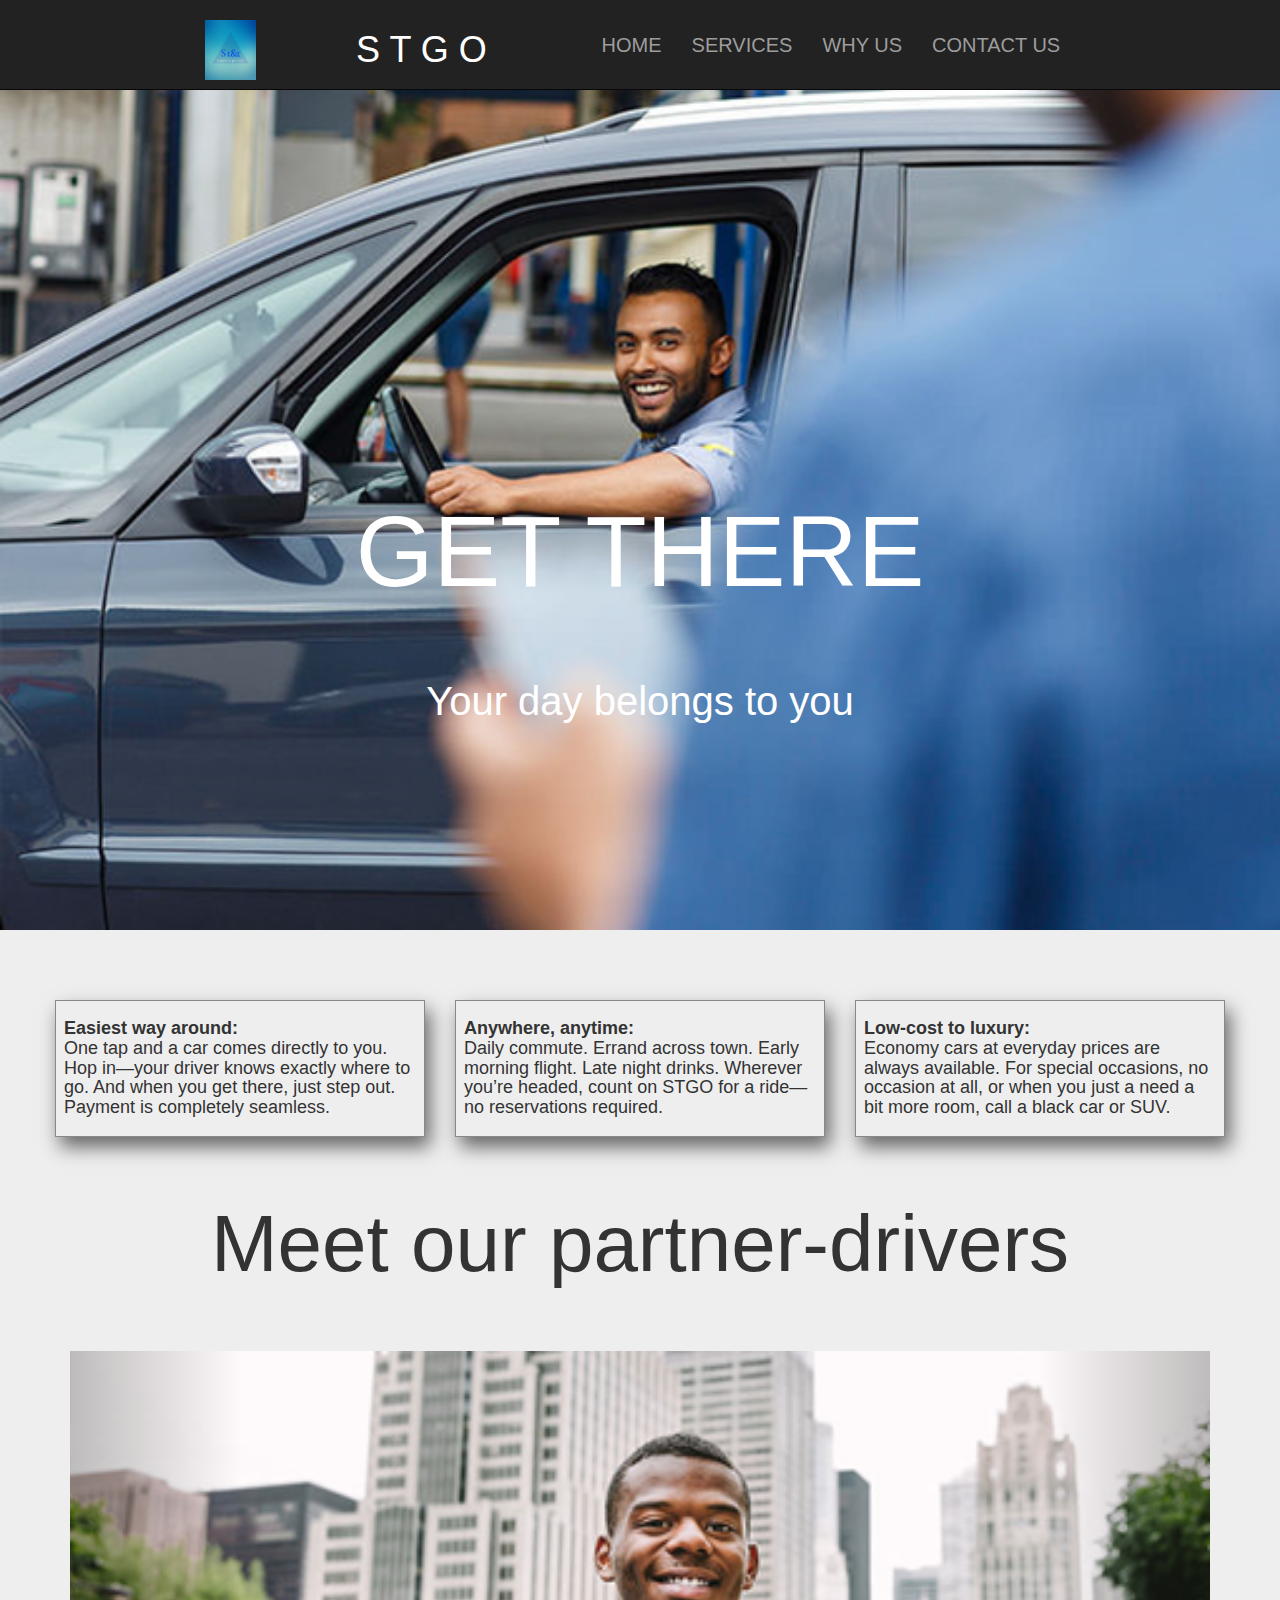
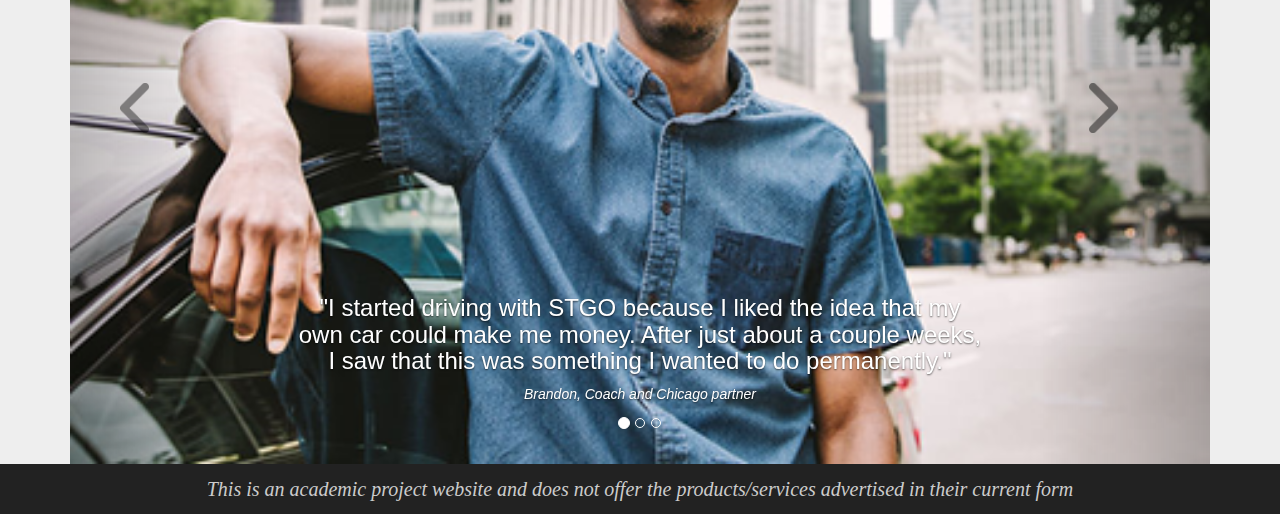
<file: index.html>
<!DOCTYPE html>

<html xmlns="http://www.w3.org/1999/xhtml" xml:lang="en" lang="en">


<head>
     <meta http-equiv="content-type" content="text/html;charset=utf-8" />
    <meta name="viewport" content="width=device-width, initial-scale=1">
    <title>Assessment Template</title>
    <!-- Bootstrap Core CSS don’t modify this link -->
    <link href="css/bootstrap.min.css" rel="stylesheet">
    <!-- Custom CSS don’t modify this link-->
    <link href="css/YourStyle.css" rel="stylesheet">
</head>

<body>
	<div>
       <!-- Navigation -->
        <nav class="navbar navbar-inverse navbar-fixed-top" >
            <!-- .container -->
            <div class="container header">
                <div class="navbar-header">
                    <!-- Brand and toggle get grouped for better mobile display -->
                    <button type="button" class="navbar-toggle collapsed" data-toggle="collapse" data-target="#example-1" aria-expanded="false">
                        <span class="sr-only">Toggle navigation</span>
                        <span class="icon-bar"></span>
                        <span class="icon-bar"></span>
                        <span class="icon-bar"></span>
                    </button>
                    <a class="navbar-brand" href="index.html">
                        <img src="assets/logo.jpg" alt="Logo" class="logo-image"/>
                    </a>
                </div>
                <h1>S T G O</h1>
                <!-- Collapsible Navbar -->
                <div class="collapse navbar-collapse" id="example-1">
                    <ul class="nav navbar-nav navbar-right">
                        <li><a href="index.html">HOME<span class="sr-only">(current)</span></a></li>
                        <li><a href="html/services.html">SERVICES</a></li>
                        <li><a href="html/whyus.html">WHY US</a></li>
                        <li><a href="html/contactus.html">CONTACT US</a></li>
                    </ul>
                </div>  
            </div>
        </nav> <!-- End of Navigation -->

        <!-- /.container -->
  
		<!-- Page Content -->
    <div class="main-area">
        <div class="home-area">
            <div class="home-image-text-big">
                GET THERE
            </div>
            <div class="home-image-text-small">
                Your day belongs to you
            </div>
        </div>
        <div class="about-area container">
            <div class="row">
                <div class="col-md-4">
                    <div class="col-item">
                        <h4><p><b>Easiest way around:</b><br>
    One tap and a car comes directly to you. Hop in—your driver knows exactly where to go. And when you get there, just step out. Payment is completely seamless.
                        </p></h4>
                    </div>
                </div>
                <div class="col-md-4">
                    <div class="col-item">
                        <h4><p><b>Anywhere, anytime:</b><br>
    Daily commute. Errand across town. Early morning flight. Late night drinks. Wherever you’re headed, count on STGO for a ride—no reservations required.</p></h4>
                    </div>
                </div>
                <div class="col-md-4">
                    <div class="col-item">
                        <h4><p><b>Low-cost to luxury:</b><br>
    Economy cars at everyday prices are always available. For special occasions, no occasion at all, or when you just a need a bit more room, call a black car or SUV.</p></h4> 
                    </div>
                </div>
            </div>

                
        </div>
        <div class="meet-area container">
            <div class="meet-text"p>Meet our partner-drivers</div>
            <div id="myCarousel" class="carousel slide" data-ride="carousel">
                <!-- Indicators -->
                <ol class="carousel-indicators">
                    <li data-target="#myCarousel" data-slide-to="0" class="active"></li>
                    <li data-target="#myCarousel" data-slide-to="1"></li>
                    <li data-target="#myCarousel" data-slide-to="2"></li>
                </ol>

                <!-- Wrapper for slides -->
                <div class="carousel-inner">
                    <div class="item active">
                        <img src="assets/slide_1.png" alt="Los Angeles" class="slider-image">
                        <div class="carousel-caption">
                        <h3><p>"I started driving with STGO because I liked the idea that my own car could make me money. After just about a couple weeks, I saw that this was something I wanted to do permanently."</p></h3>
                        <p><i>Brandon, Coach and Chicago partner</i></p>
                        </div>
                    </div>
                    <div class="item">
                        <img src="assets/slide_2.png" alt="Chicago" class="slider-image">
                        <div class="carousel-caption">
                        <h3><p>"I wanted something where I could meet new people and get out of the house. STGO has helped with both of those things, plus I’m seeing new parts of the city I’ve never seen before!"</p></h3>
                        <p><i>Katrina, Mother and Seattle partner</i></p>
                        </div>
                    </div>
                    <div class="item">
                        <img src="assets/slide_3.png" alt="New York" class="slider-image">
                        <div class="carousel-caption">
                        <h3><p>"With STGO, I’m able to realize my goals. I’m able to pursue my dreams. I’m able to stay focused on sharing amazing musical experiences with the world."</p></h3>
                        <p>Sean, Musician and LA partner</p>
                        </div>
                    </div>
                </div>

                <!-- Left and right controls -->
                <a class="left carousel-control" href="#myCarousel" data-slide="prev">
                    <img src="assets/left_icon.png" class="arrow-icon"/>
                </a>
                <a class="right carousel-control" href="#myCarousel" data-slide="next">
                    <img src="assets/right_icon.png" class="arrow-icon"/> 
                </a>
            </div>            
        </div>
    </div>


     <!-- End of Page Content -->
     <div class="footer-area">
        <i>This is an academic project website and does not offer the products/services advertised in their current form</i>
    </div>
 
    <!-- jQuery -->
    <script src="js/jquery.js"></script>

    <!-- Bootstrap Core JavaScript -->
    <script src="js/bootstrap.min.js"></script>

   </div>
</body>

</html>
</file>
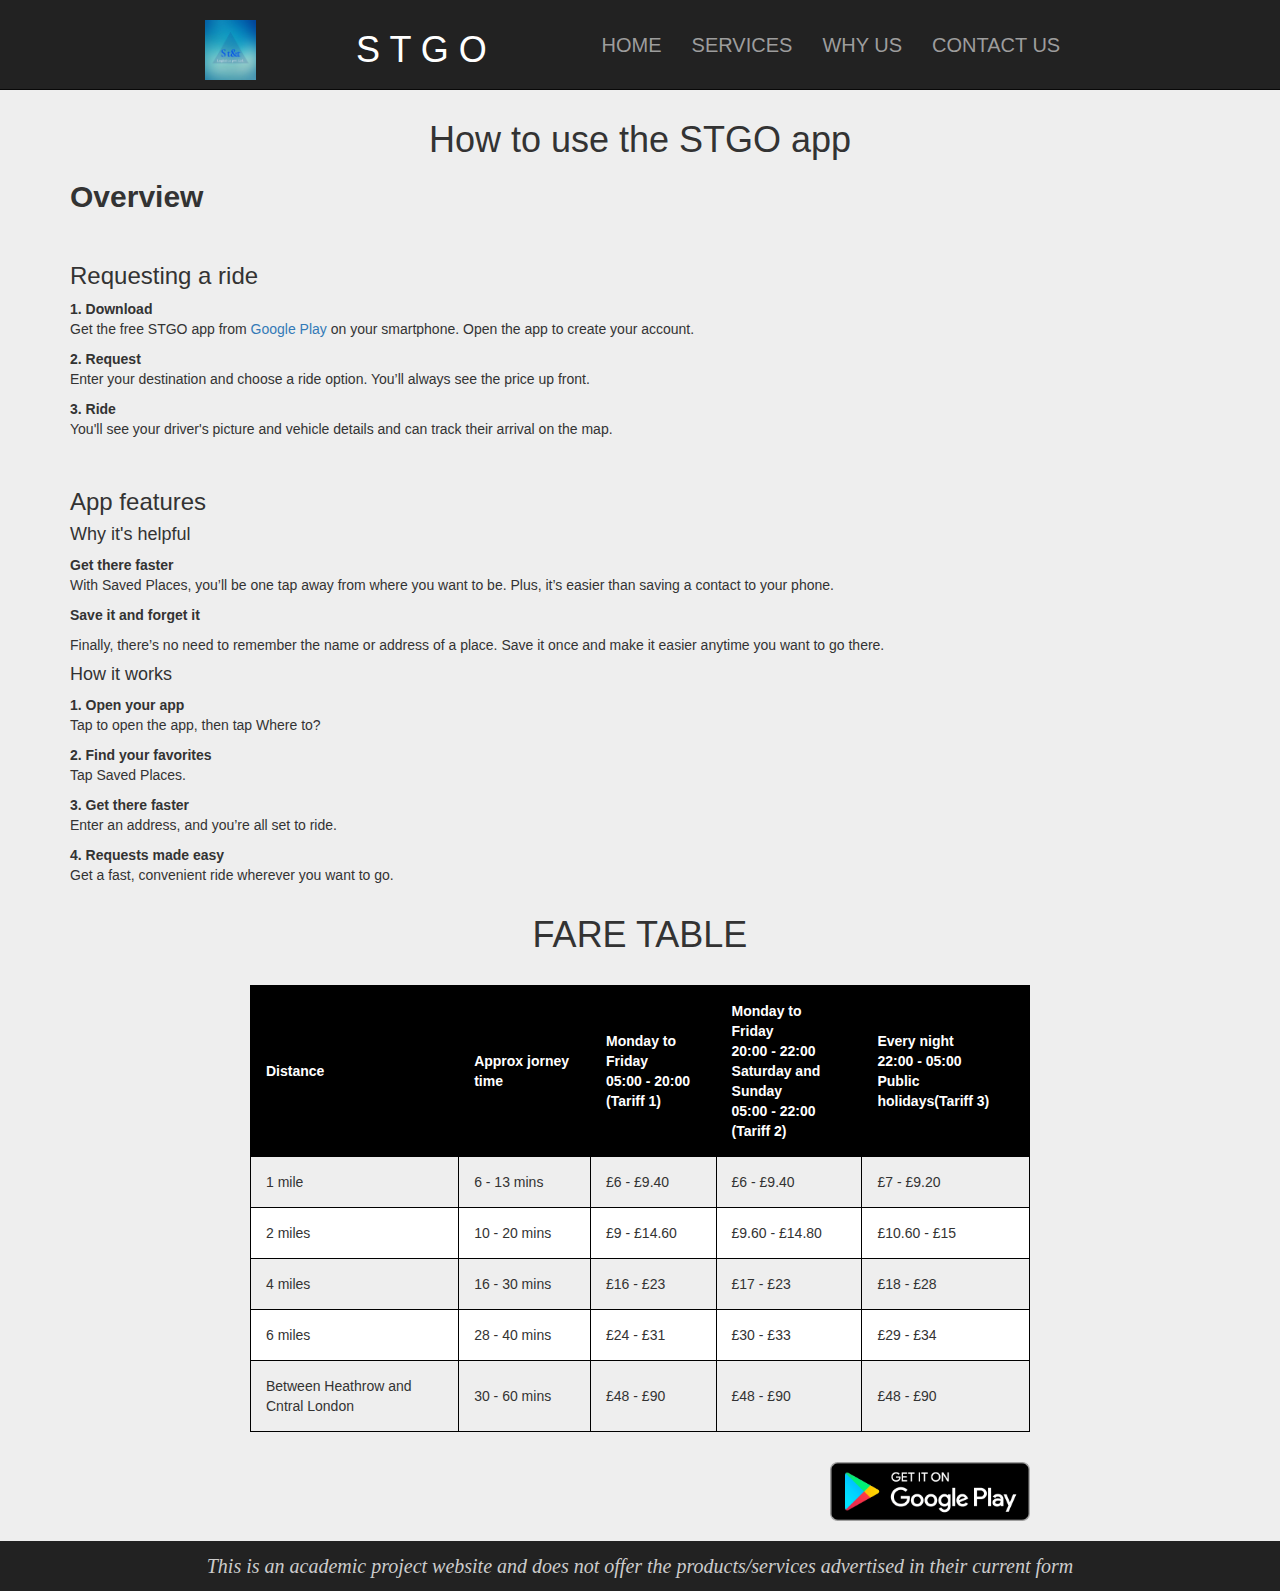
<file: html/services.html>
<!DOCTYPE html>

<html xmlns="http://www.w3.org/1999/xhtml" xml:lang="en" lang="en">


<head>
     <meta http-equiv="content-type" content="text/html;charset=utf-8" />
    <meta name="viewport" content="width=device-width, initial-scale=1">
    <title>Assessment Template</title>
    <!-- Bootstrap Core CSS don’t modify this link -->
    <link href="../css/bootstrap.min.css" rel="stylesheet">
    <!-- Custom CSS don’t modify this link-->
    <link href="../css/YourStyle.css" rel="stylesheet">
</head>

<body>
	<div>
       <!-- Navigation -->
        <nav class="navbar navbar-inverse navbar-fixed-top" >
            <!-- .container -->
            <div class="container header">
                <div class="navbar-header">
                    <!-- Brand and toggle get grouped for better mobile display -->
                    <button type="button" class="navbar-toggle collapsed" data-toggle="collapse" data-target="#example-1" aria-expanded="false">
                        <span class="sr-only">Toggle navigation</span>
                        <span class="icon-bar"></span>
                        <span class="icon-bar"></span>
                        <span class="icon-bar"></span>
                    </button>
                    <a class="navbar-brand" href="../index.html">
                        <img src="../assets/logo.jpg" alt="Logo" class="logo-image"/>
                    </a>
                </div>
                <h1>S T G O</h1>
                <!-- Collapsible Navbar -->
                <div class="collapse navbar-collapse" id="example-1">
                    <ul class="nav navbar-nav navbar-right">
                        <li><a href="../index.html">HOME<span class="sr-only">(current)</span></a></li>
                        <li><a href="services.html">SERVICES</a></li>
                        <li><a href="whyus.html">WHY US</a></li>
                        <li><a href="contactus.html">CONTACT US</a></li>
                    </ul>
                </div>  
            </div>
        </nav> <!-- End of Navigation -->

        <!-- /.container -->
  
		<!-- Page Content -->
    <div class="container service-area">
        <div class="service-title">
            <h1>How to use the STGO app</h1>
        </div>
        <div class="service-content">
            <h2><b>Overview</b></h2><br>    
            <h3>Requesting a ride</h3>
            <p><b>1. Download</b><br>
                Get the free STGO app from 
                <a href="https://play.google.com/store/apps/details?id=com.raditechs.stigo.com.raditechs.userpc" target="_blank">Google Play</a> on your smartphone. Open the app to create your account.</p> 
            <p><b>2. Request</b><br>
                Enter your destination and choose a ride option. You’ll always see the price up front.</p>
            <p><b>3. Ride</b><br>
                You'll see your driver's picture and vehicle details and can track their arrival on the map.</p>
            <br>
            <h3>App features</h3>
            <h4>Why it's helpful</h4>
            <p><b>Get there faster</b><br>
                With Saved Places, you’ll be one tap away from where you want to be. Plus, it’s easier than saving a contact to your phone.</p>
            <p><b>Save it and forget it</b></p>
                Finally, there’s no need to remember the name or address of a place. Save it once and make it easier anytime you want to go there.</p>
            <h4>How it works</h4>
            <p><b>1. Open your app</b><br>
                Tap to open the app, then tap Where to?</p>
            <p><b>2. Find your favorites</b><br>
                Tap Saved Places.</p>
            <p><b>3. Get there faster</b><br>
                Enter an address, and you’re all set to ride.</p>
            <p><b>4. Requests made easy</b><br>
                Get a fast, convenient ride wherever you want to go.</p>
        </div>

    </div>
    <div class="price-area">
        <h1>FARE TABLE</h1>
        <table class="visitor-table">
            <tr>
                <th>Distance</th>
                <th>Approx jorney time</th> 
                <th>Monday to Friday<br>05:00 - 20:00<br>(Tariff 1)</th>
                <th>Monday to Friday<br>20:00 - 22:00<br>Saturday and Sunday<br>05:00 - 22:00<br>(Tariff 2)</th>
                <th>Every night<br>22:00 - 05:00<br>Public holidays(Tariff 3)</th>
            </tr>
            <tr>
                <td>1 mile</td>
                <td>6 - 13 mins</td> 
                <td>£6 - £9.40</td>
                <td>£6 - £9.40</td>
                <td>£7 - £9.20</td>
            </tr>
            <tr>
                <td>2 miles</td>
                <td>10 - 20 mins</td> 
                <td>£9 - £14.60</td>
                <td>£9.60 - £14.80</td>
                <td>£10.60 - £15</td>
            </tr>
            <tr>
                <td>4 miles</td>
                <td>16 - 30 mins</td> 
                <td>£16 - £23</td>
                <td>£17 - £23</td>
                <td>£18 - £28</td>
            </tr>
            <tr>
                <td>6 miles</td>
                <td>28 - 40 mins</td> 
                <td>£24 - £31</td>
                <td>£30 - £33</td>
                <td>£29 - £34</td>
            </tr>
            <tr>
                <td>Between Heathrow and Cntral London</td>
                <td>30 - 60 mins</td> 
                <td>£48 - £90</td>
                <td>£48 - £90</td>
                <td>£48 - £90</td>
            </tr>
        </table> 
        <div class="google-play-button-area">
        <a href="https://play.google.com/store/apps/details?id=com.raditechs.stigo.com.raditechs.userpc" target="_blank">
        <img src="../assets/google_play.png" class="google-play-button"/>
        </a>
    </div>
    </div>

     <!-- End of Page Content -->
     <div class="footer-area">
        <i>This is an academic project website and does not offer the products/services advertised in their current form</i>
    </div>
 
    <!-- jQuery -->
    <script src="../js/jquery.js"></script>

    <!-- Bootstrap Core JavaScript -->
    <script src="../js/bootstrap.min.js"></script>

   </div>
</body>

</html>
</file>
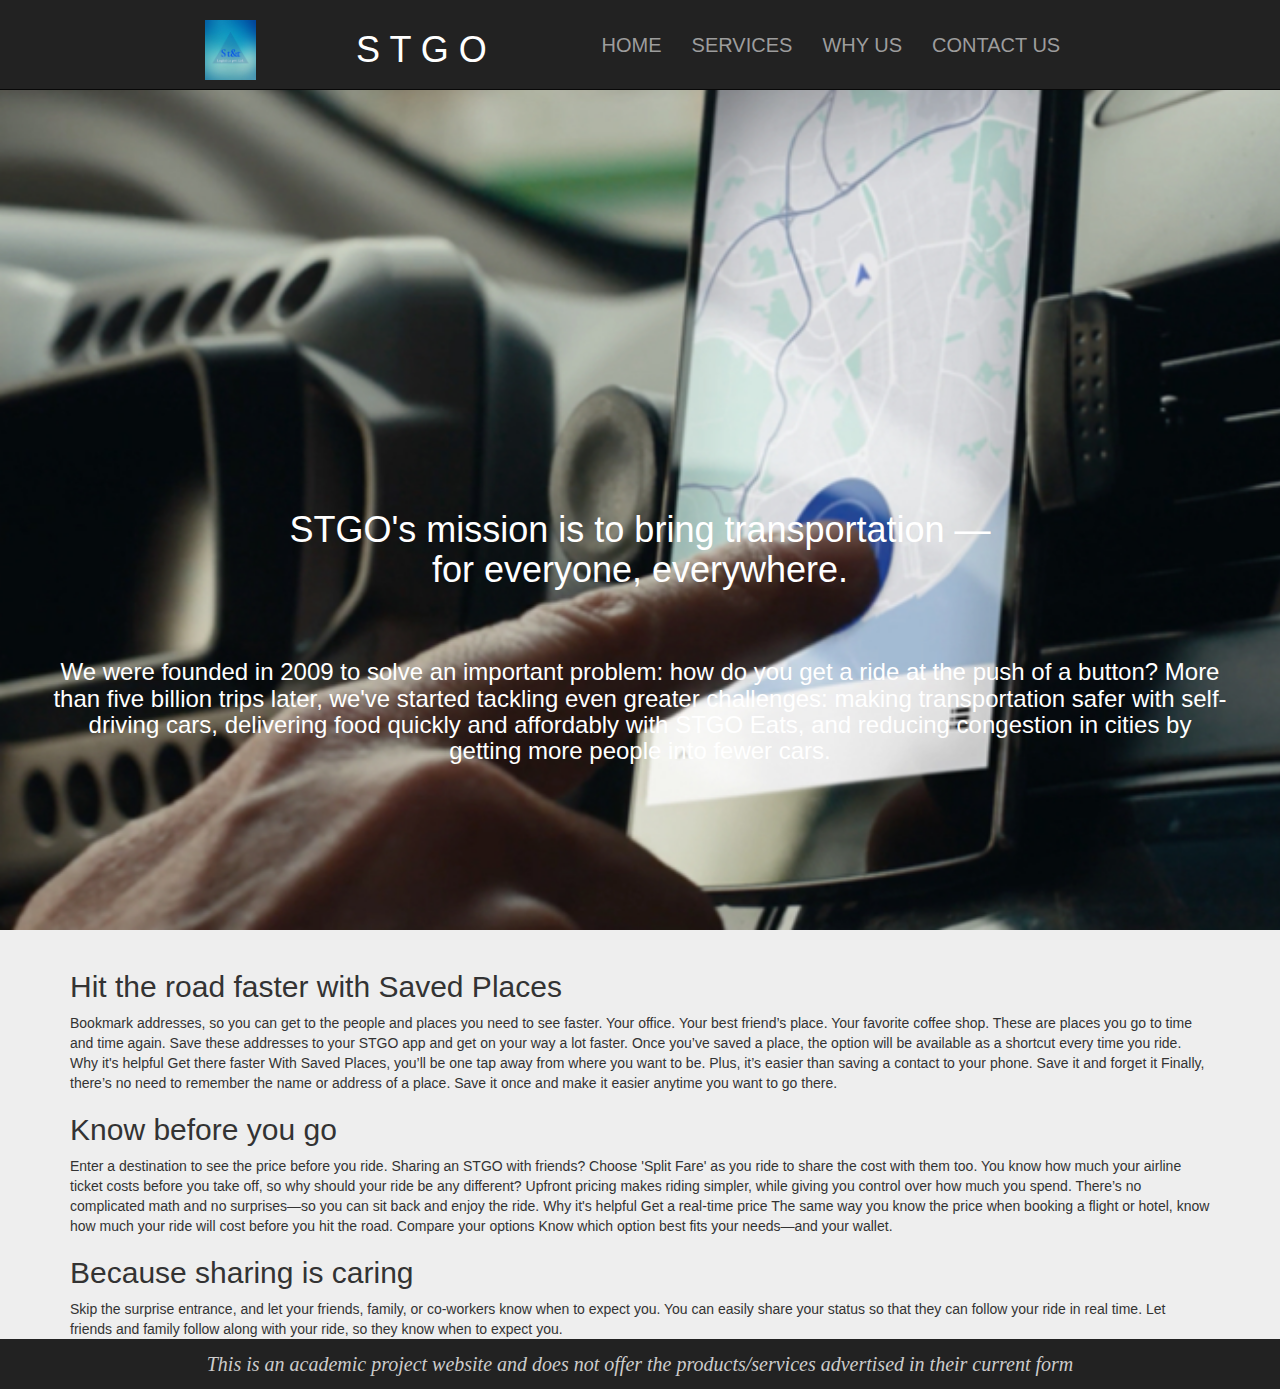
<file: html/whyus.html>
<!DOCTYPE html>

<html xmlns="http://www.w3.org/1999/xhtml" xml:lang="en" lang="en">


<head>
     <meta http-equiv="content-type" content="text/html;charset=utf-8" />
    <meta name="viewport" content="width=device-width, initial-scale=1">
    <title>Assessment Template</title>
    <!-- Bootstrap Core CSS don’t modify this link -->
    <link href="../css/bootstrap.min.css" rel="stylesheet">
    <!-- Custom CSS don’t modify this link-->
    <link href="../css/YourStyle.css" rel="stylesheet">
</head>

<body>
	<div>
       <!-- Navigation -->
        <nav class="navbar navbar-inverse navbar-fixed-top" >
            <!-- .container -->
            <div class="container header">
                <div class="navbar-header">
                    <!-- Brand and toggle get grouped for better mobile display -->
                    <button type="button" class="navbar-toggle collapsed" data-toggle="collapse" data-target="#example-1" aria-expanded="false">
                        <span class="sr-only">Toggle navigation</span>
                        <span class="icon-bar"></span>
                        <span class="icon-bar"></span>
                        <span class="icon-bar"></span>
                    </button>
                    <a class="navbar-brand" href="../index.html">
                        <img src="../assets/logo.jpg" alt="Logo" class="logo-image"/>
                    </a>
                </div>
                <h1>S T G O</h1>
                <!-- Collapsible Navbar -->
                <div class="collapse navbar-collapse" id="example-1">
                    <ul class="nav navbar-nav navbar-right">
                        <li><a href="../index.html">HOME<span class="sr-only">(current)</span></a></li>
                        <li><a href="services.html">SERVICES</a></li>
                        <li><a href="whyus.html">WHY US</a></li>
                        <li><a href="contactus.html">CONTACT US</a></li>
                    </ul>
                </div>  
            </div>
        </nav> <!-- End of Navigation -->

        <!-- /.container -->
  
		<!-- Page Content -->
    <div class="whyus-main-area">
        <div class="whyus-area">
            <br><br><br>
            <h1>STGO's mission is to bring transportation — <br>for everyone, everywhere.</h1><br><br>
            <h3>We were founded in 2009 to solve an important problem: how do you get a ride at the push of a button? More than five billion trips later, we've started tackling even greater challenges: making transportation safer with self-driving cars, delivering food quickly and affordably with STGO Eats, and reducing congestion in cities by getting more people into fewer cars.</h3><br><br><br>
        </div>
        <div class="container">
            <div class="hit-the-road">
                <h2>Hit the road faster with Saved Places</h2>
    Bookmark addresses, so you can get to the people and places you need to see faster. Your office. Your best friend’s place. Your favorite coffee shop. These are places you go to time and time again. Save these addresses to your STGO app and get on your way a lot faster. Once you’ve saved a place, the option will be available as a shortcut every time you ride.
    Why it's helpful
    Get there faster
    With Saved Places, you’ll be one tap away from where you want to be. Plus, it’s easier than saving a contact to your phone.
    Save it and forget it
    Finally, there’s no need to remember the name or address of a place. Save it once and make it easier anytime you want to go there.

            </div>
            <div class="know-before-you-go">
                <h2>Know before you go</h2> 
    Enter a destination to see the price before you ride. Sharing an STGO with friends? Choose 'Split Fare' as you ride to share the cost with them too. You know how much your airline ticket costs before you take off, so why should your ride be any different? Upfront pricing makes riding simpler, while giving you control over how much you spend. There’s no complicated math and no surprises—so you can sit back and enjoy the ride.
    Why it's helpful
    Get a real-time price
    The same way you know the price when booking a flight or hotel, know how much your ride will cost before you hit the road.
    Compare your options
    Know which option best fits your needs—and your wallet.

            </div>
            <div class="sharing-is-caring">
                <h2>Because sharing is caring</h2>
                Skip the surprise entrance, and let your friends, family, or co-workers know when to expect you. You can easily share your status so that they can follow your ride in real time. Let friends and family follow along with your ride, so they know when to expect you.  
            </div>
        </div>
    </div>


     <!-- End of Page Content -->
    <div class="footer-area">
        <i>This is an academic project website and does not offer the products/services advertised in their current form</i>
    </div>
    <!-- jQuery -->
    <script src="../js/jquery.js"></script>

    <!-- Bootstrap Core JavaScript -->
    <script src="../js/bootstrap.min.js"></script>

   </div>
</body>

</html>
</file>
<file: css/YourStyle.css>
/* set styles for body */
html, body {
    height: 100%;
    background-color: #eee;
    padding-top: 50px;
}
/* set the style for page-header to blue */
.page-header{
    color: blue;
}

/*navbar area styles
/* set the style for navbar background */
.navbar {
    display: flex;
    align-items: center;
    height: 90px;
    font-size: 20px;
}

/* set the style for navbar brand blue */
/*
.navbar-brand{
    background-color: blue;
}*/
.navbar .navbar-brand {
    padding: 0px;
}
.navbar .navbar-brand .logo-image {
    max-height: 60px; 
}

.navbar .collapse {
      height: 100%; 
}

.header {
    display: flex;
    justify-content: space-around;
    align-items: center;
    color: #fff;
}

/* set the style for navbar links */


/* Add your styles below with commenst */
.main-area {
    text-align: center;
}
.home-area {
    width: 100%;
    height: 850px;
    color: #fff;
    font-size: 20px;
    background-image: url("../assets/home.png");
    background-size: cover;
    padding-top: 400px;
    padding-bottom: 50px; 
    margin-top: -20px;
    margin-bottom: 20px;
}
.home-image-text-big {
    font-size: 100px;
    margin-bottom: 50px;
}
.home-image-text-small {
    font-size: 40px;
}

/*set the style for about area*/
.about-area {
    text-align: left;
    padding: 50px 0px 0px;
}

.col-item {
    border: 1px solid;
    border-color: #888;
    padding: 8px;
    box-shadow: 5px 10px 18px #666;
}

.meet-text {
    font-size: 80px;
    padding: 50px;
}
.carousel-control
{
    display: flex;
    align-items: center;
    padding: 50px;
}
.slider-image {
    width: 100%;
}
.arrow-icon {
    height: 50px;
}

/*set the style for services page*/
.service-area {
    text-align: left;
}
.service-title {
    text-align: center;
}

.price-area {
    padding: 0px 250px;
    text-align: center;
}

/*set the style for whyus page*/
.whyus-main-area {
    text-align: left;
}
.whyus-area {
    text-align: center;
    width: 100%;
    height: 850px;
    color: #fff;
    background-image: url("../assets/whyus.png");
    background-size: cover;
    padding: 350px 50px 50px 50px;
    margin-top: -20px;
    margin-bottom: 20px;
}
.google-play-button-area {
    margin-bottom: 20px;
    text-align: right;
}
.google-play-button {
        width: 200px;
}
/*set the style for contactus page*/
.visit-area {
    width: 100%;
    height: 850px;
    color: #fff;
    font-size: 20px;
    background-image: url("../assets/visitus.png");
    background-size: cover;
    padding-top: 350px;
    padding-bottom: 50px; 
    margin-top: -20px;
    margin-bottom: 20px;

}
.visitor-table {
    margin: 30px 0px;   
}
.statistic-area {
    padding: 0px 250px;
}
table {
    width: 100%;
}
table, th, td {
    border: 1px solid black;
    border-collapse: collapse;
}
th, td {
    padding: 15px;
    text-align: left;
}
table tr:nth-child(even) {
    background-color: #eee;
}
table tr:nth-child(odd) {
   background-color: #fff;
}
table th {
    background-color: black;
    color: white;
}

.contact-info-area {
    margin-top: 50px;
}
.social-sites {
    display: flex;
    justify-content: center;
}
.facebook-icon {
    width: 50px;
    margin: 5px 10px;
}
.instagram-icon {
    width: 50px;
    margin: 5px 10px;
}
/*set the style for footer area*/
.footer-area {
    display: flex;
    align-items: center;
    justify-content: center;
    background-color: #222;
    height: 50px;
    color: #ccc;
    font-family: "Times New Roman", Times, serif;
    font-size: 20px;
}
</file>
